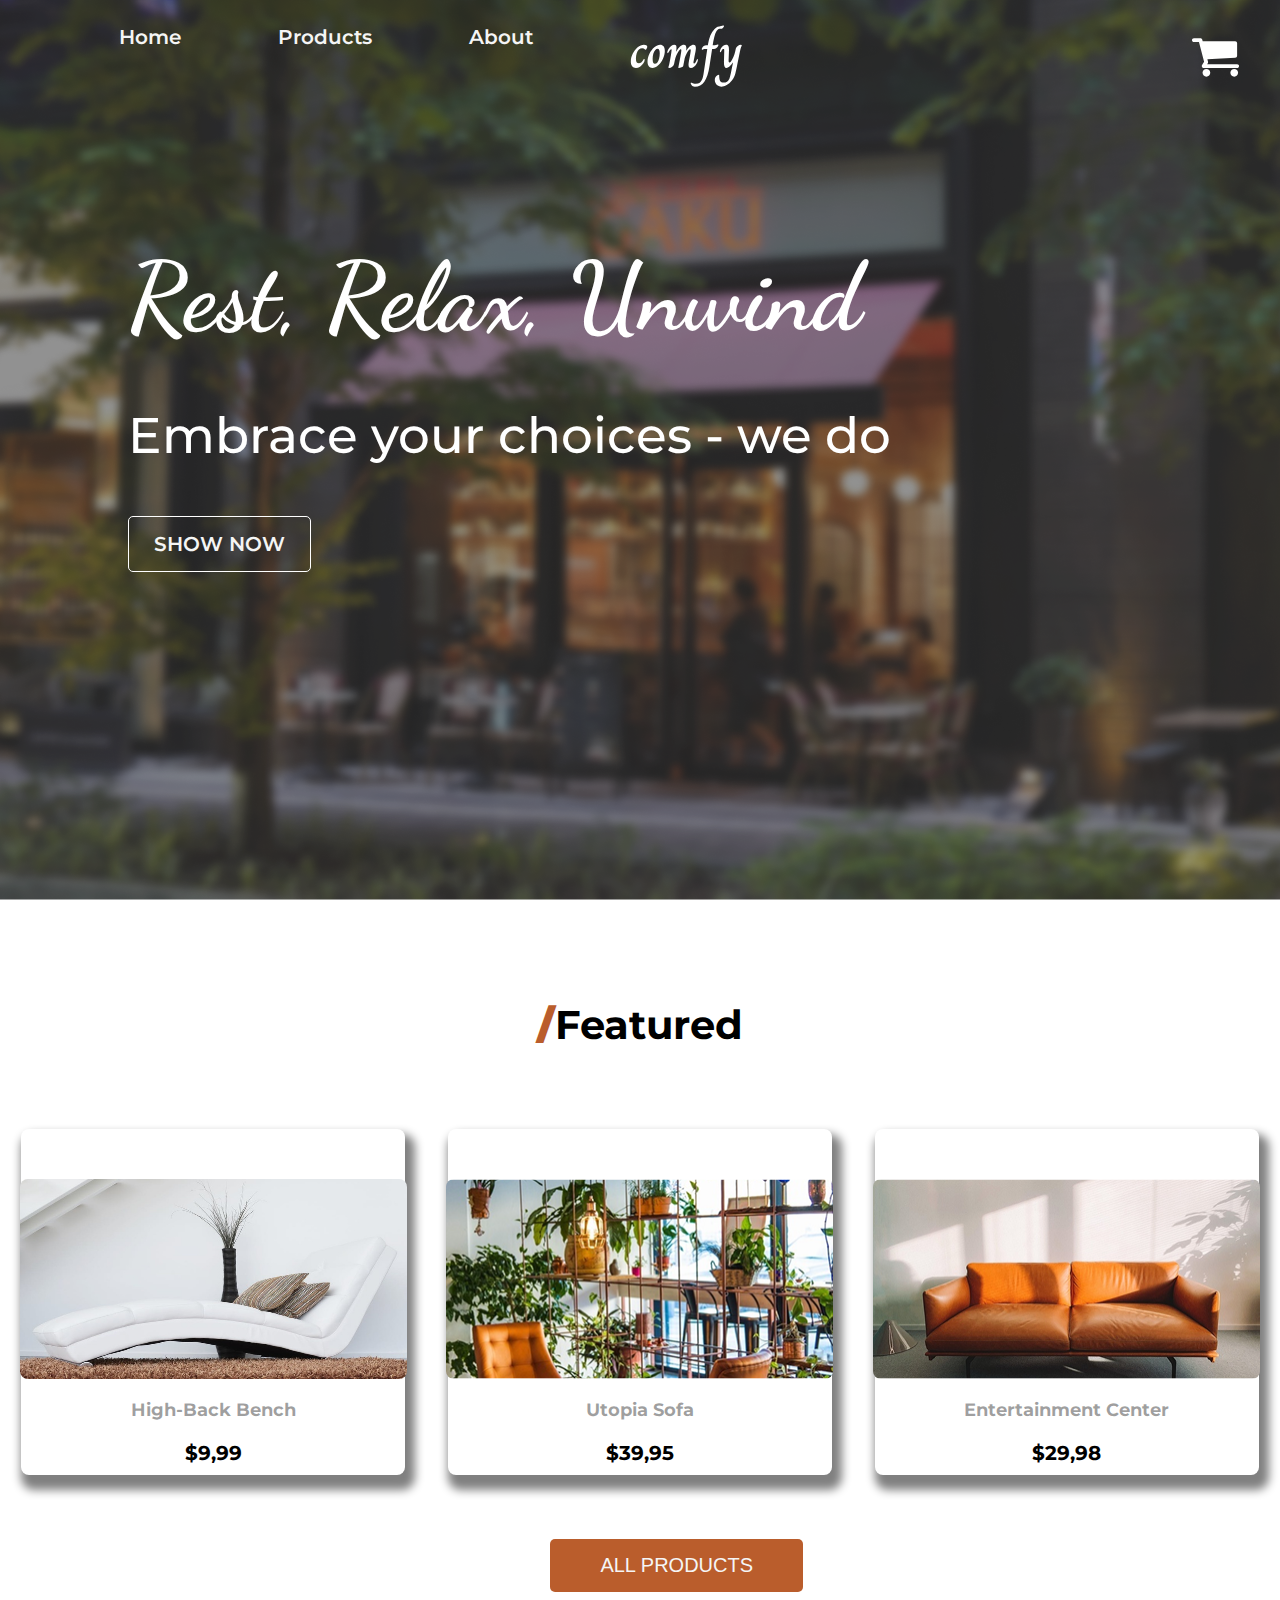
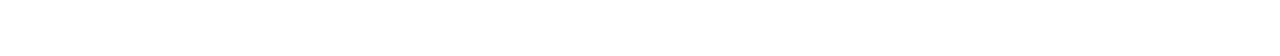
<file: index.html>
<!DOCTYPE html>
<html lang="en">
<head>
  <meta charset="UTF-8">
  <meta name="viewport" content="width=device-width, initial-scale=1.0">
  <title>Document</title>
  <link rel="stylesheet" href="./style.css">
</head>
<body>

  <header>
    <nav>
      <div>
      <p><a href="./index.html">Home</a></p>
      <p><a href="./main_page/about.html">Products</a></p>
      <p><a href="./3rd_page/doctype.html">About</a></p>
      <img src="./img/comfy.svg" alt="">
      </div>
       <img src="./img/map_grocery-or-supermarket.svg" alt="">
    </nav>
    <div>
      <h1>Rest, Relax, Unwind</h1>
      <h3>Embrace your choices - we do</h3>
      <button><a href="./main_page/about.html">SHOW NOW</a></button>
    </div>

  </header>

  <section class="main">
    <div style="display: flex; align-items: center; justify-content: center;">
      <h3>/</h3>
      <h2>Featured</h2>
    </div>

    <div class="bigCard">
      <div class="card">
        <img src="./img/High-BackBench.png" alt="">
        <h4>High-Back Bench</h4>
        <h5>$9,99</h5>
      </div>
      <div class="card">
        <img src="./img/UtopiaSofa.png" alt="">
        <h4>Utopia Sofa</h4>
        <h5>$39,95</h5>
      </div>
      <div class="card">
        <img src="./img/EntertainmentCenter.png" alt="">
        <h4>Entertainment Center</h4>
        <h5>$29,98</h5>
      </div>

    </div>
    <button class="btn"><a href="./main_page/about.html">ALL PRODUCTS</a></button>
  </section>



  
  
</body>
<!-- <script src="https://cdn.jsdelivr.net/npm/axios/dist/axios.min.js"></script> -->

<!-- <script src="./js/main.js" type="module"></script> -->
</html>
</file>
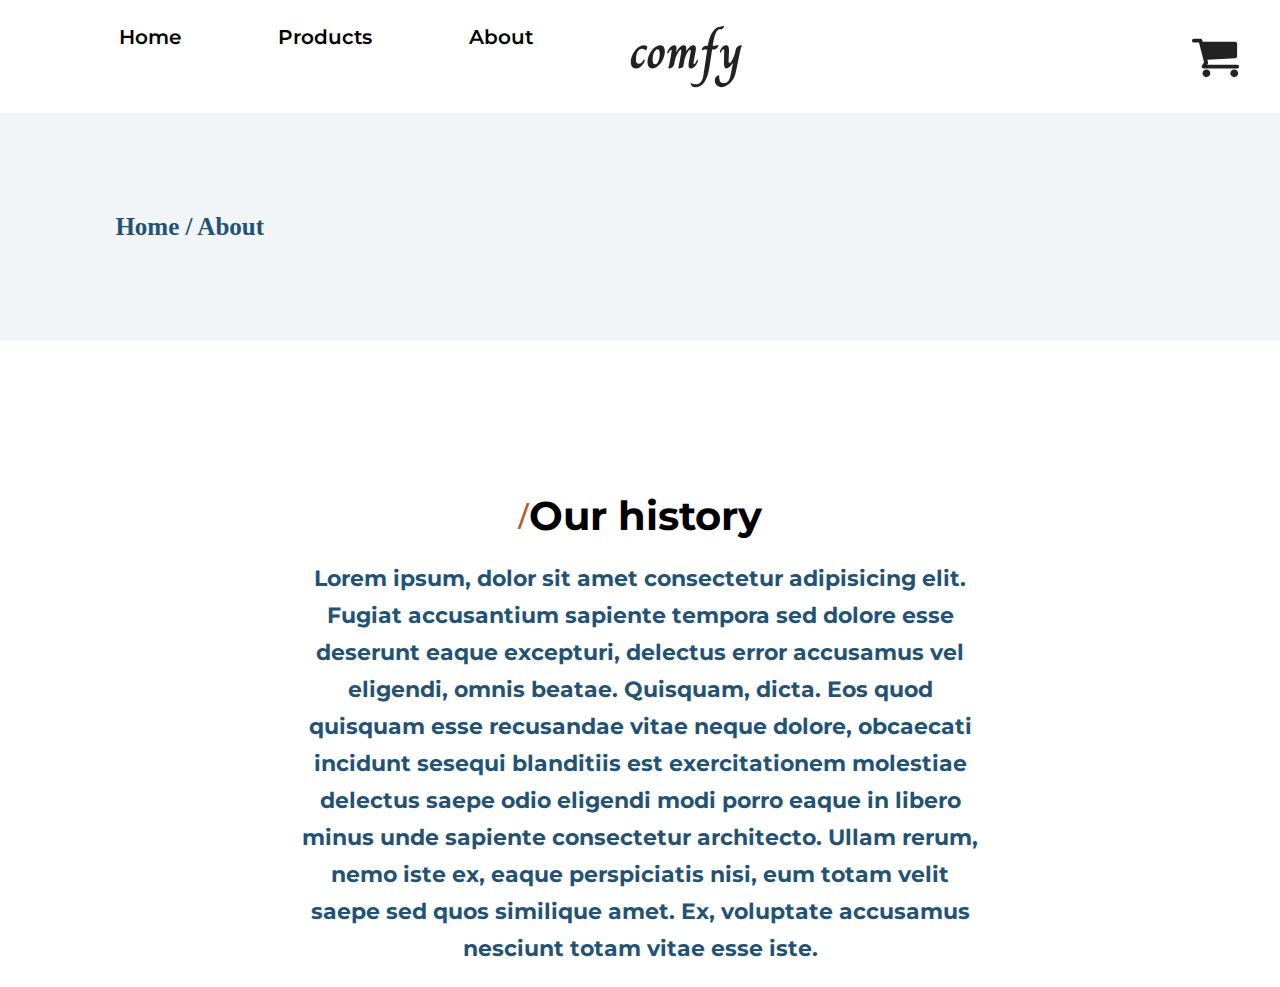
<file: 3rd_page/doctype.html>
<!DOCTYPE html>
<html lang="en">
<head>
    <meta charset="UTF-8">
    <meta name="viewport" content="width=device-width, initial-scale=1.0">
    <title>Document</title>
    <link rel="stylesheet" href="./doctype.css">
</head>
<body>
    <header>
        <nav>
            <div>
                <p><a href="../index.html">Home</a></p>
                <p><a href="../main_page/about.html">Products</a></p>
                <p><a href="">About</a></p>
                <img src="../img/comfy (1).svg" alt="">
            </div>
            <img src="../img/map_grocery-or-supermarket (1).svg" alt="">
        </nav>
        <div class="head">
            <h1>Home / About</h1>
        </div>

    </header>

    <section>
        <div style="display: flex; align-items: center; justify-content: center;">
            <h3>/</h3>
            <h2> Our history</h2>
          </div>

          <div class="txt">
            <h4>
                Lorem ipsum, dolor sit amet consectetur adipisicing elit. Fugiat accusantium sapiente tempora sed
                dolore esse deserunt eaque excepturi, delectus error accusamus vel eligendi, omnis beatae.
                Quisquam, dicta. Eos quod quisquam  esse recusandae vitae neque dolore, obcaecati incidunt sesequi
                blanditiis est exercitationem molestiae delectus saepe odio eligendi modi porro eaque in libero minus
                unde sapiente consectetur architecto. Ullam rerum, nemo iste ex, eaque perspiciatis nisi, eum totam
                velit saepe sed quos similique amet. Ex, voluptate accusamus nesciunt totam vitae esse iste.
            </h4>
          </div>
    </section>
    
</body>
</html>
</file>
<file: style.css>
@import url('https://fonts.googleapis.com/css2?family=Charm:wght@400;700&display=swap');
@import url('https://fonts.googleapis.com/css2?family=Dancing+Script:wght@400..700&display=swap');
@import url('https://fonts.googleapis.com/css2?family=Montserrat:ital,wght@0,100..900;1,100..900&display=swap');
* {
  margin: 0%
}

header {
  position: relative;
  /* font-family: Dancing Script; */
  background-image: url("./img/Rectangle 37.png");
  height: 100vh;
  width: 100%;
  color: #fff;
  background-repeat: no-repeat;
  background-size: cover;
  background-position: center;
  overflow: hidden;
}

header::before {
  content: "";
  position: absolute;
  top: 0;
  left: 0;
  width: 100%;
  height: 100%;
  background-color: rgba(255, 255, 255, 0.139);
  z-index: 1;
}

header * {
  position: relative;
  z-index: 2;
}


a {
  text-decoration: none;
  font-size: 20px;
  color: whitesmoke;
}

nav div {
  width: 60%;
  padding: 15px 30px;
  display: flex;
  justify-content: space-around;
  font-family: "Montserrat", sans-serif;
  font-weight: 600;

}

nav {
  padding: 10px 40px;
  display: flex;
  align-items: center;
  justify-content: space-between;
}

h1 {
  font-size: 96px;
  font-weight: 700;
  font-family: Dancing Script;
}

header h3 {
  font-size: 50px;
  font-weight: 500;
  font-family: "Montserrat", sans-serif;
}

header button {
  font-size: 20px;
  background-color: transparent;
  border: 1px solid #fff;
  color: #fff;
  font-weight: 600;
  padding: 15px 25px;
  border-radius: 5px;
  font-family: "Montserrat", sans-serif;
}

header div:last-child {
  display: flex;
  width: 70%;
  margin-top: 10%;
  margin-left: 10%;
  gap: 50px;
  flex-direction: column;
  text-align: center;
  align-items: start;
}

section {
  margin-top: 100px;
}

section h3 {
  font-weight: 900;
  font-size: 40px;
  color: #BA5D2C;

}

section h2 {
  font-size: 40px;
  font-weight: 700;
}

section:nth-child(2) {
  font-family: "Montserrat", sans-serif;
}

.card {
  width: 30%;
  /* padding: 20px 0; */
  padding-top: 50px;
  padding-bottom: 10px;
  display: flex;
  flex-direction: column;
  align-items: center;
  justify-content: center;
  border-radius: 8px;
  gap: 20px;
  box-shadow: 5px 10px 10px 5px grey;
}

.card img {
  width: 387px;
  height: 200px;
  border-radius: 8px;
}

.card h4 {
  color: #00000061;
  font-size: 18px;
}

.card h5 {
  /* color: #00000061; */
  font-size: 20px;
  font-weight: 700;
}

.bigCard {
  display: flex;
  align-items: center;
  margin-top: 80px;
  justify-content: space-around;
}

.btn {
  margin-left: 43%;
  margin-top: 5%;
  margin-bottom: 5%;
  background-color: #BA5D2C;
  color: #fff;
  padding: 15px 50px;
  border: none;
  border-radius: 5px;
}
</file>
<file: 3rd_page/doctype.css>
@import url('https://fonts.googleapis.com/css2?family=Charm:wght@400;700&display=swap');
@import url('https://fonts.googleapis.com/css2?family=Dancing+Script:wght@400..700&display=swap');
@import url('https://fonts.googleapis.com/css2?family=Montserrat:ital,wght@0,100..900;1,100..900&display=swap');

* {
    margin: 0%
}

a {
    text-decoration: none;
    font-size: 20px;
    color: black;
}

nav div {
    width: 60%;
    padding: 15px 30px;
    display: flex;
    justify-content: space-around;
}

nav {
    padding: 10px 40px;
    display: flex;
    align-items: center;
    justify-content: space-between;
    font-family: "Montserrat", sans-serif;
    font-weight: 600;
    color: #222222;

}

.head {
    background-color: #F1F5F8;
    padding: 100px 30px;


}

.head h1 {
    margin-left: 7%;
    font-size: 25px;
    color: #235275;
    font-size: 25px;
}

section {
    margin-top: 150px;
}

section h3 {
    font-weight: 900;
    font-size: 40px;
    color: #BA5D2C;

}

section h2 {
    font-size: 40px;
    font-weight: 700;
    font-family: "Montserrat", sans-serif;

}
.txt{
    padding: 20px 300px;
    font-size: 22px;
    color: #235275;
    font-weight: 500;
    font-family: "Montserrat", sans-serif;
}
.txt h4{
    line-height: 37px;
    text-align: center;
}
</file>
